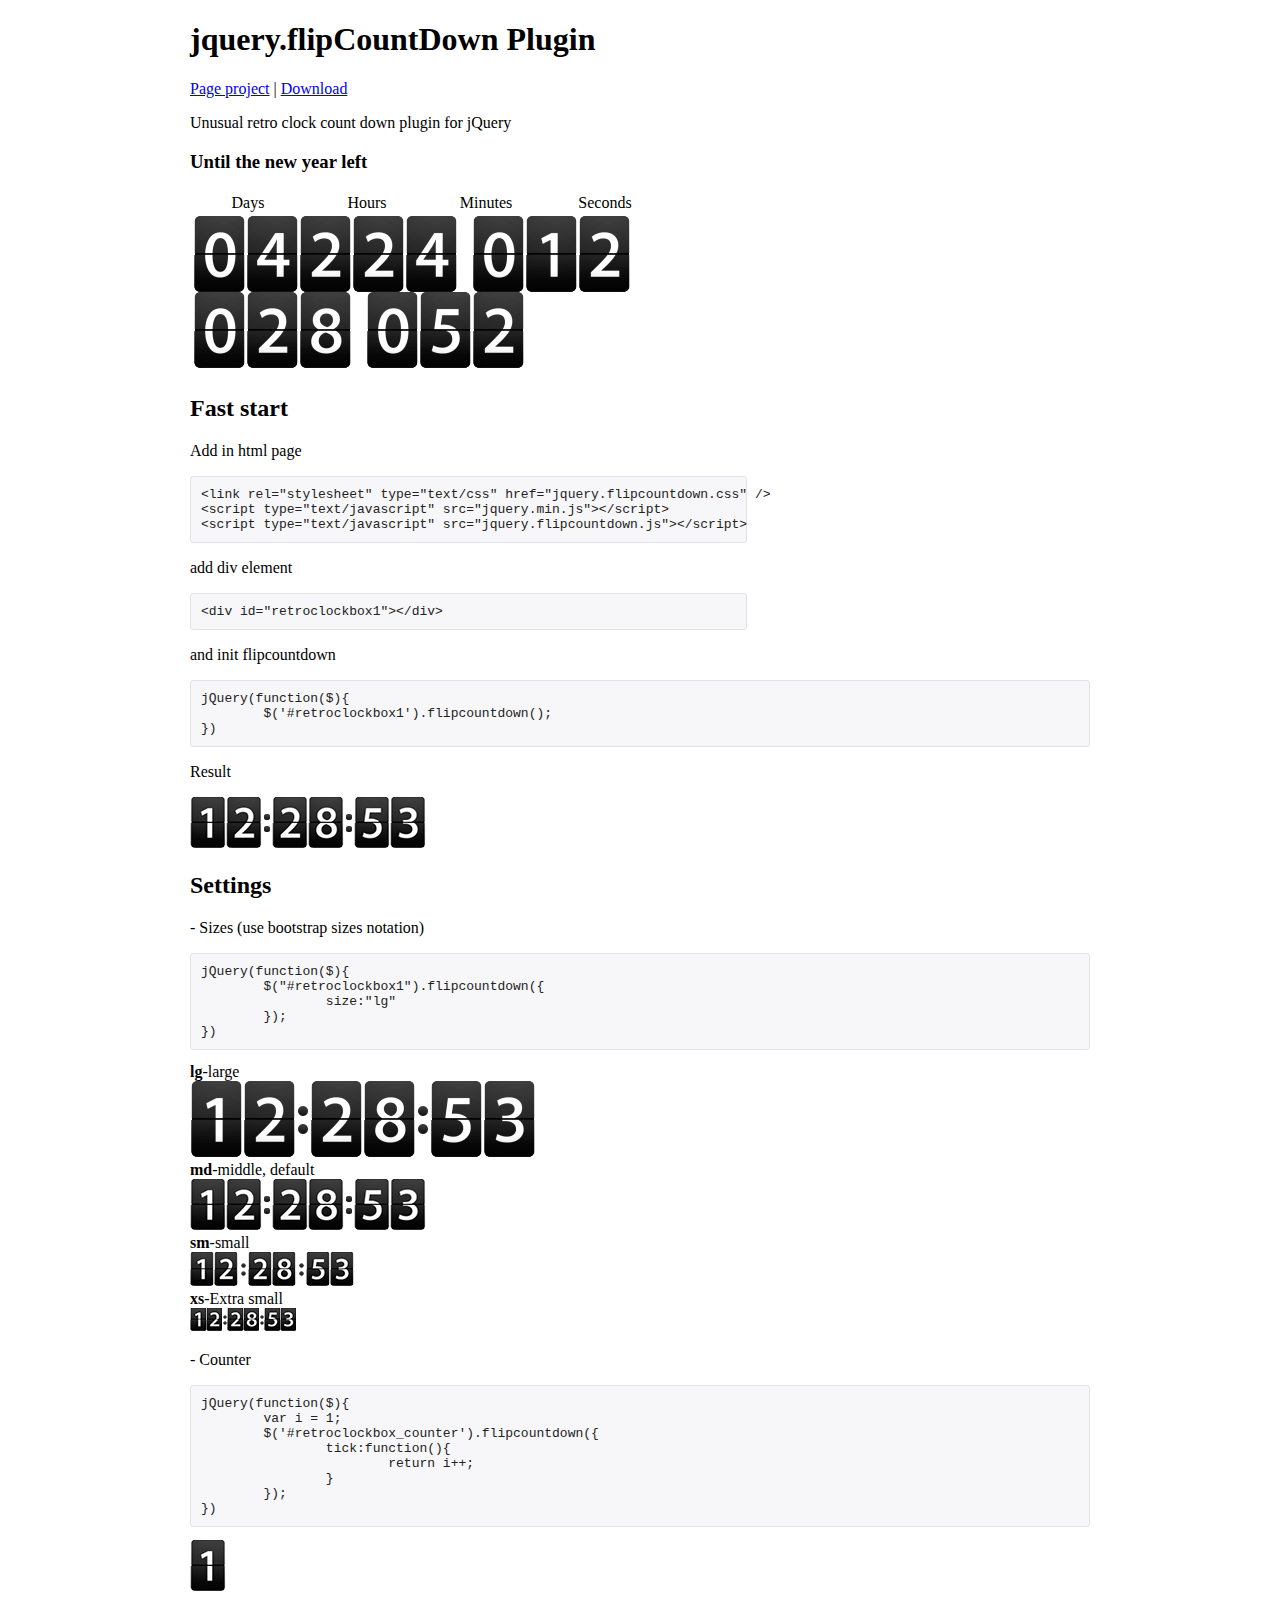
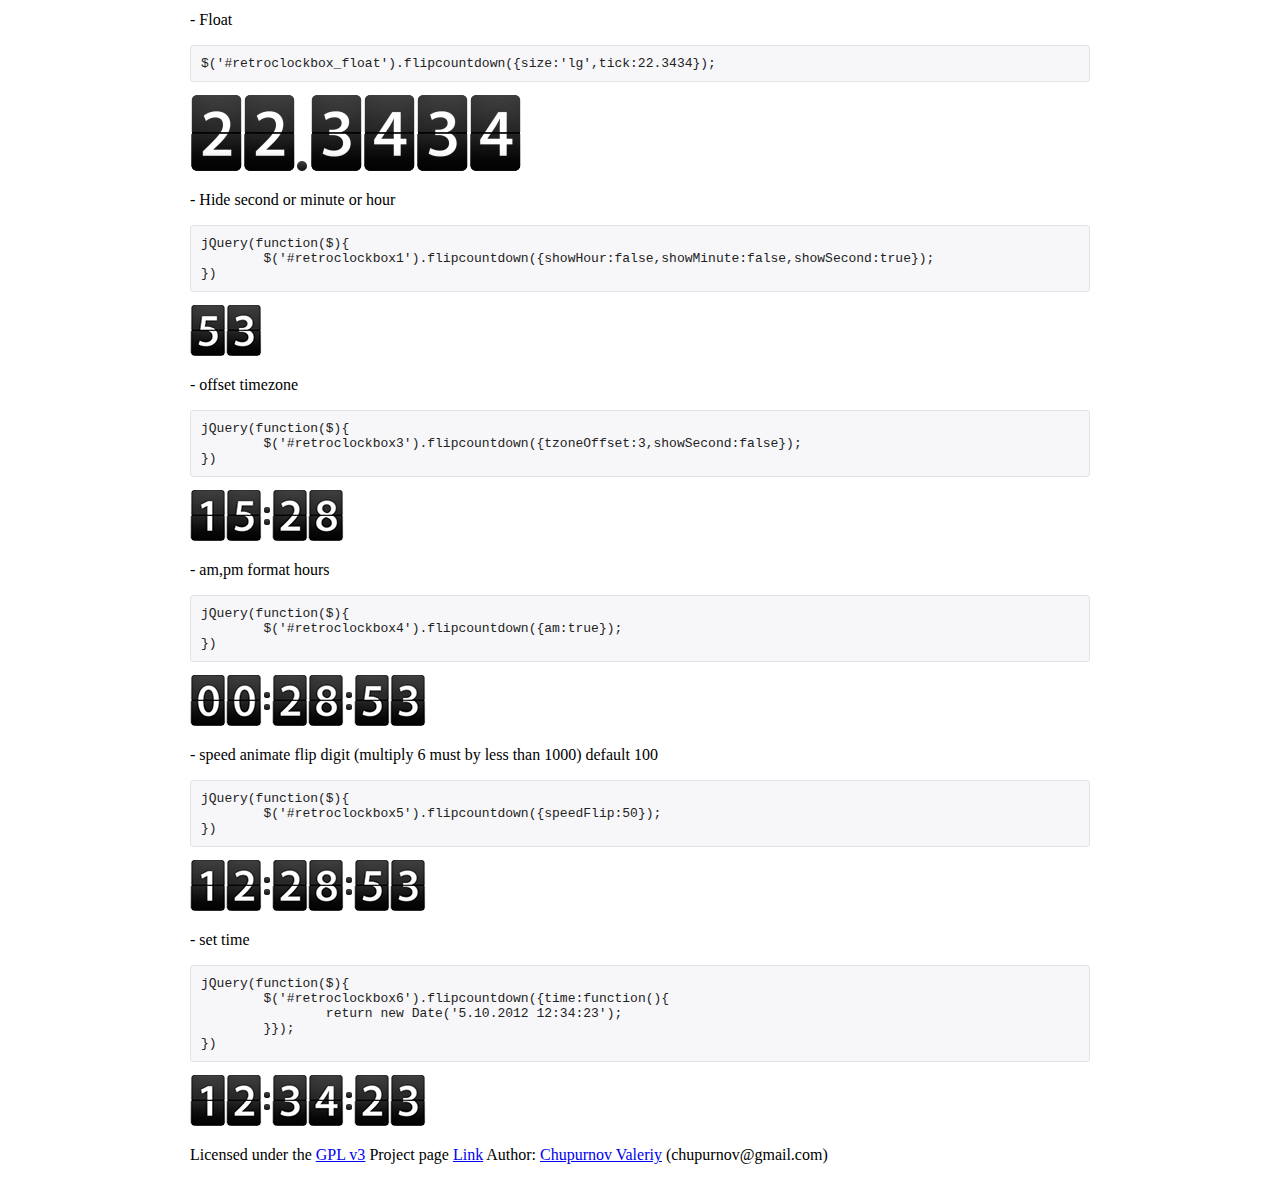
<file: war/lib/flipcountdown-master/index.html>
<!doctype html>
<html xmlns="http://www.w3.org/1999/xhtml" xml:lang="en" lang="en">
<head>
<!--<base href="" /><!-- -->
<meta http-equiv="content-type" content="text/html; charset=utf-8"/>
<title>jquery.flipCountDown Demo Flip Count Down Retro Clock </title>
<meta name="description" content="retro flip clock plugin for jQuery.">
<meta name="keywords" content="Плагин jQuery, retro часы, flip часы,jQuery, plugin, count down">
<meta name="viewport" content="width=device-width,initial-scale=1">
<!--<script src="https://ajax.googleapis.com/ajax/libs/jquery/1.8/jquery.min.js"></script>-->
<script type="text/javascript" src="jquery.min.js"></script>
<script type="text/javascript" src="jquery.flipcountdown.js"></script>
<link rel="stylesheet" type="text/css" href="jquery.flipcountdown.css" />
<script>
jQuery(function($){
	var i = 1000;
	$('#retroclockbox1').flipcountdown();
	var i = 1;
	$('#retroclockbox_counter').flipcountdown({
		tick:function(){
			return i++;
		}
	});
	$('#retroclockbox2').flipcountdown({showHour:false,showMinute:false,showSecond:true});
	$('#retroclockbox3').flipcountdown({tzoneOffset:3,showSecond:false});
	$('#retroclockbox4').flipcountdown({am:true});
	$('#retroclockbox5').flipcountdown({speedFlip:50});
	$('#retroclockbox6').flipcountdown({tick:function(){
		return new Date('5/10/2012 12:34:23');
	}});
})
</script>
</head>
<body>
<div id="main">
	<header>
		<h1>jquery.flipCountDown Plugin</h1>
		<p><a href="http://xdsoft.net/jqplugins/flipcountdown/">Page project</a>&nbsp;|&nbsp;<a href="https://github.com/xdan/flipcountdown/archive/master.zip">Download</a></p>
		<p>Unusual retro clock count down plugin for jQuery</p>
	</header>
	<h3>Until the new year left</h3>
	<table style="border:0px;">
		<tr>
			<td style="width:110px;text-align:center;">Days</td>
			<td style="width:120px;text-align:center;">Hours</td>
			<td style="width:110px;text-align:center;">Minutes</td>
			<td style="width:120px;text-align:center;">Seconds</td>
		</tr>
		<tr>
			<td colspan="4"><span id="new_year"></span></td>
		</tr>
	</table>
	
	
	<script>
	jQuery(function($){
		//var NY = Math.round((new Date('1/01/2015 00:00:01')).getTime()/1000);
		$('#new_year').flipcountdown({
			size:'lg',
			beforeDateTime:'1/01/2015 00:00:01'
			/*tick:function(){
				var nol = function(h){
					return h>9?h:'0'+h;
				}
				var	range  	= NY-Math.round((new Date()).getTime()/1000),
					secday = 86400, sechour = 3600,
					days 	= parseInt(range/secday),
					hours	= parseInt((range%secday)/sechour),
					min		= parseInt(((range%secday)%sechour)/60),
					sec		= ((range%secday)%sechour)%60;
				return nol(days)+' '+nol(hours)+' '+nol(min)+' '+nol(sec);
			}*/
		});
	});
	</script>
	<h2>Fast start</h2>
	<p>Add in html page</p><pre style="width:535px;">
&lt;link rel=&quot;stylesheet&quot; type=&quot;text/css&quot; href=&quot;jquery.flipcountdown.css&quot; /&gt;
&lt;script type=&quot;text/javascript&quot; src=&quot;jquery.min.js&quot;&gt;&lt;/script&gt;
&lt;script type=&quot;text/javascript&quot; src=&quot;jquery.flipcountdown.js&quot;&gt;&lt;/script&gt;</pre>
	<p>add div element</p>
<pre style="width:535px;">&lt;div id=&quot;retroclockbox1&quot;&gt;&lt;/div&gt;</pre>
	<p>and init flipcountdown</p>
	<pre >jQuery(function($){
	$('#retroclockbox1').flipcountdown();
})</pre>
<p>Result</p>
<div id="retroclockbox1"></div>
<h2>Settings</h2>
<p>- Sizes (use bootstrap sizes notation)</p>
<pre >jQuery(function($){
	$(&quot;#retroclockbox1&quot;).flipcountdown({
		size:&quot;lg&quot;
	});
})</pre>
<div><strong>lg</strong>-large</div>
<div id="retroclockbox_lg"></div>
<div><strong>md</strong>-middle, default</div>
<div id="retroclockbox_md"></div>
<div><strong>sm</strong>-small</div>
<div id="retroclockbox_sm"></div>
<div><strong>xs</strong>-Extra small</div>
<div id="retroclockbox_xs"></div>
<script>
jQuery(function($){
	$('#retroclockbox_lg').flipcountdown({size:'lg'});
	$('#retroclockbox_md').flipcountdown({size:'md'});
	$('#retroclockbox_sm').flipcountdown({size:'sm'});
	$('#retroclockbox_xs').flipcountdown({size:'xs'});
})
</script>

<p>- Counter</p>
<pre>jQuery(function($){
	var i = 1;
	$(&#39;#retroclockbox_counter&#39;).flipcountdown({
		tick:function(){
			return i++;
		}
	});
})</pre>
<div id="retroclockbox_counter"></div>

<p>- Float</p>
<pre>$('#retroclockbox_float').flipcountdown({size:'lg',tick:22.3434});</pre>
<div id="retroclockbox_float"></div>
<script>
jQuery(function($){
	$('#retroclockbox_float').flipcountdown({size:'lg',tick:22.3434});
});
</script>
<p>- Hide second or minute or hour</p>
<pre >jQuery(function($){
	$('#retroclockbox1').flipcountdown({showHour:false,showMinute:false,showSecond:true});
})</pre>
<div id="retroclockbox2"></div>
<p>- offset timezone</p>
<pre >jQuery(function($){
	$('#retroclockbox3').flipcountdown({tzoneOffset:3,showSecond:false});
})</pre>
<div id="retroclockbox3"></div>
<p>- am,pm format hours</p>
<pre >jQuery(function($){
	$('#retroclockbox4').flipcountdown({am:true});
})</pre>
<div id="retroclockbox4"></div>
<p>- speed animate flip digit (multiply 6 must by less than 1000) default 100</p>
<pre >jQuery(function($){
	$('#retroclockbox5').flipcountdown({speedFlip:50});
})</pre>
<div id="retroclockbox5"></div>
<p>- set time</p>
<pre >jQuery(function($){
	$('#retroclockbox6').flipcountdown({time:function(){
		return new Date('5.10.2012 12:34:23');
	}});
})</pre>
<div id="retroclockbox6"></div>
<footer>
	<p>Licensed under the <a href="http://www.gnu.org/licenses/gpl.html">GPL v3</a> Project page <a href="http://xdsoft.net/jqplugins/flipCountDown/">Link</a> 
	Author: <a href="http://xdsoft.net/contacts.html">Chupurnov Valeriy</a> (chupurnov@gmail.com)</p>
</footer>
<style>
body{margin:0px; padding:0px;}
#main{margin:0px auto; padding:0px; width:900px;position:relative;}
pre{
	background:#F7F7F9;padding:10px;
	border: 1px solid #E1E1E8;
	border-radius: 3px;
	color: #222222;
}
#langbox{
	position:absolute;
	top:10px;
	right:10px;
}
</style>
</div>
</body>
</html>
</file>
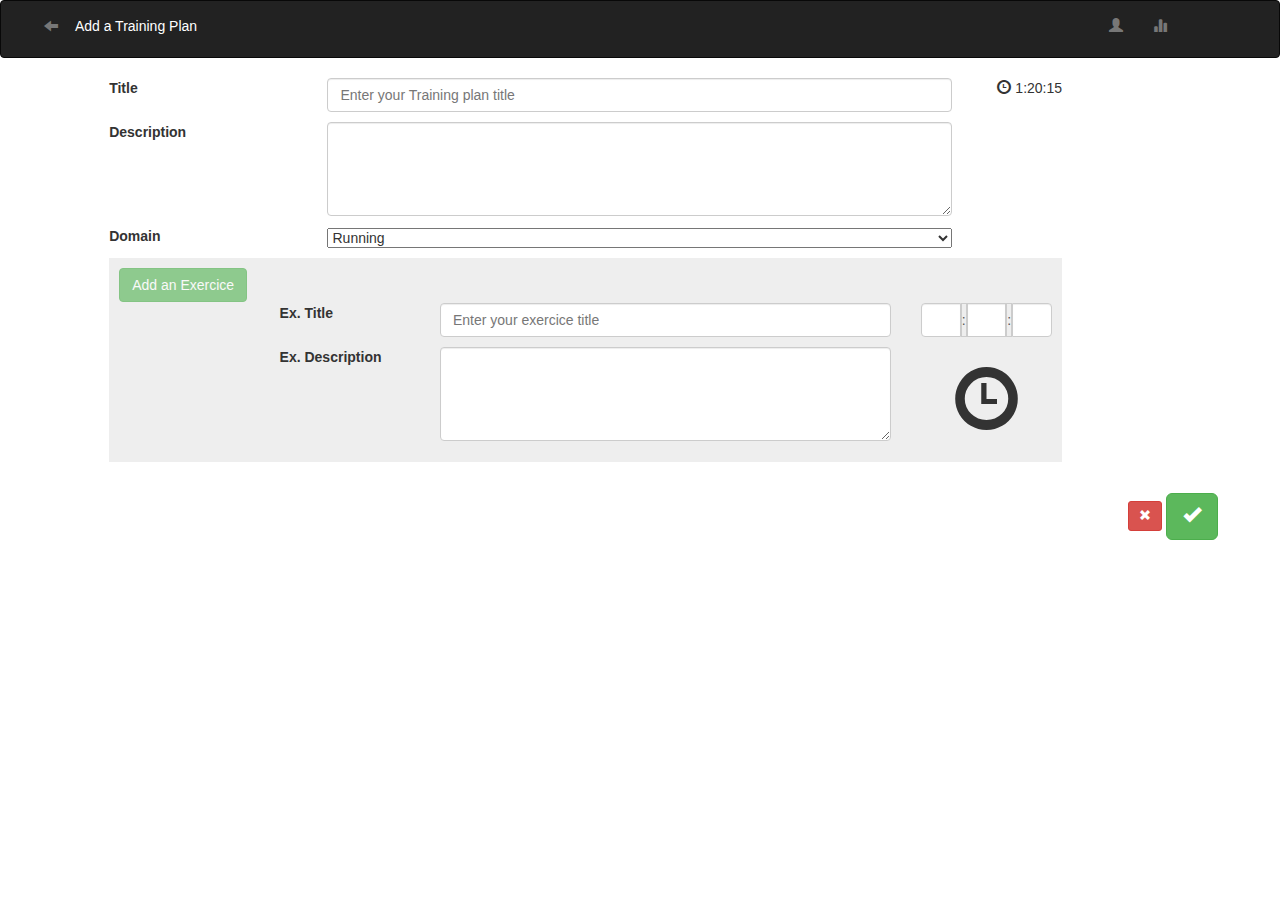
<file: war/ha-addTraining.html>
<!DOCTYPE html>
<html lang="en">
<head>
<meta charset="utf-8">
<meta http-equiv="X-UA-Compatible" content="IE=edge">
<meta name="viewport" content="width=device-width, initial-scale=1">
<title>Bootstrap 101 Template</title>

<!-- Bootstrap -->
<link href="css/bootstrap.min.css" rel="stylesheet">
<link href="lib/select2-3.5.1/select2.css" rel="stylesheet">

<link href="css/js.css" rel="stylesheet">


</head>
<body>

	<!-- ------------------------------------------- HEADER ZONE ------------------------------------------- -->
	<nav class="navbar navbar-inverse" role="navigation">
		<div class=" col-md-10 col-sm-10 col-xs-10 ">
			<form class="navbar-form navbar-left" style="width: 100%"
				role="search" action="/ha-search-screen.html">
				<button type="submit" class="btn btn-link "
					style="margin: 0px, padding:0px">
					<span class="glyphicon glyphicon-arrow-left "></span>
				</button>
				<label>
					<h5 style="color: white">Add a Training Plan</h5>
				</label>
			</form>
		</div>

		<div class=" col-md-2 col-sm-2 col-xs-2 ">
			<form class="navbar-form navbar-left" style="width: 100%"
				role="search">
				<button type="submit" class="btn btn-link">
					<span class="glyphicon glyphicon-user"></span>
				</button>
				<button type="submit" class="btn btn-link">
					<span class="glyphicon glyphicon-stats"></span>
				</button>
			</form>
		</div>
	</nav>
	<!-- ------------------------------------------- HEADER ZONE END ------------------------------------------- -->

	<form role="form">
		<div class="row" style="margin-bottom: 10px">
			<div class=" col-md-1 col-sm-0 col-xs-0 "></div>
			<div class=" col-md-2 col-sm-2 col-xs-12 ">
				<label for="inputTitle">Title</label>
			</div>
			<div class=" col-md-6 col-sm-6 col-xs-12 ">
				<input type="text" class="form-control" id="inputTitle"
					placeholder="Enter your Training plan title">
			</div>
			<div class=" col-md-3 col-sm-4 hidden-xs">
				<div class=" col-md-4 col-sm-4 hidden-xs">
					<p id="totalTimeValue">
						<span class="glyphicon glyphicon-time"></span> 1:20:15
					</p>
				</div>
			</div>
		</div>
		<div class="row">
			<div class=" col-md-1 col-sm-0 col-xs-0 "></div>
			<div class=" col-md-2 col-sm-2 col-xs-12 ">
				<label for="inputDescription">Description</label>
			</div>
			<div class=" col-md-6 col-sm-6 col-xs-12 ">
				<!--<input type="email" class="form-control" id="inputDescription" placeholder="Enter your Training plan Description">-->
				<textarea id="inputDescription" class="form-control" rows="4"></textarea>
			</div>
		</div>
		<div class="row" style="margin-top: 10px">
			<div class=" col-md-1 col-sm-0 col-xs-0 "></div>
			<div class=" col-md-2 col-sm-2 col-xs-12 ">
				<label for="inputDescription">Domain</label>
			</div>
			<div class=" col-md-6 col-sm-6 col-xs-12 ">
				<p>
					<select id="inputDomain" class="select2-container populate"
						style="width: 100%">
						<option value="Running">Running</option>
						<option value="Volleyball">Volleyball</option>
						<option value="Boxe">Boxe</option>
						<option value="BaseBall">BaseBall</option>
					</select>
				</p>
			</div>
		</div>
		<div class="row">
			<div class=" col-md-1 col-sm-0 col-xs-0 "></div>
			<div class=" col-md-9 col-sm-12 col-xs-12 ">
				<div class="jumbotron" style="padding: 10px">

					<div class="row">
						<div class=" col-md-1 col-sm-1 col-xs-1 ">
							<button type="button" class="btn btn-success" id="addexButton">Add
								an Exercice</button>
						</div>
						<div class=" col-md-12 col-sm-12 col-xs-12 "></div>
					</div>
					<div class="row">
						<div class=" col-md-2 col-sm-0 col-xs-0 "></div>
						<div class=" col-md-2 col-sm-2 col-xs-12 ">
							<label for="titleDescription">Ex. Title</label>
						</div>
						<div class=" col-md-6 col-sm-6 col-xs-12 ">
							<input type="text" class="form-control" id="titleDescription"
								placeholder="Enter your exercice title">
						</div>
						<div class=" col-md-2 col-sm-4 col-xs-12 ">
							<div class="input-group">
								<input type="text" class="form-control" id="time1"> <span
									class="input-group-addon" style="padding: 0px">:</span> <input
									type="text" class="form-control" id="time2"> <span
									class="input-group-addon" style="padding: 0px">:</span> <input
									type="text" class="form-control" id="time3">

							</div>
						</div>
					</div>
					<div class="row" style="margin-top: 10px">
						<div class=" col-md-2 col-sm-0 col-xs-0 "></div>
						<div class=" col-md-2 col-sm-2 col-xs-12 ">
							<label for="exerciceDescription">Ex. Description</label>
						</div>
						<div class=" col-md-6 col-sm-6 col-xs-12 ">
							<!--<input type="email" class="form-control" id="exerciceDescription" placeholder="Enter your exercice title">-->
							<textarea id="exerciceDescription" class="form-control" rows="4"></textarea>
						</div>
						<div class=" col-md-2 col-sm-4 hidden-xs">
							<h1 style="text-align: center;">
								<span class="glyphicon glyphicon-time"></span>
							</h1>
						</div>
					</div>
				</div>
			</div>
		</div>

		<div class=" col-md-1 col-sm-0 col-xs-0 "></div>
		<div class=" col-md-9 col-sm-12 col-xs-12 ">

			<script type="text/javascript" src="js/jquery-1.11.1.min.js"></script>
			<style>
table {
	width: 700px;
	height: 100px;
}

table td {
	padding: 10px;
	margin: 10px;
	border: 1px solid #ccc;
}
</style>
			<div id="box"></div>

		</div>

		<div class=" col-md-2 ol-sm-0 col-xs-0 "></div>
		<div class=" col-md-10 ol-sm-5 col-xs-0 "></div>
		<div class=" col-md-2 ol-sm-5 col-xs-12 text-center">
			<button type="button" class="btn btn-danger btn-sm">
				<span class="glyphicon glyphicon-remove"></span>
			</button>
			<button type="button" class="btn btn-success btn-lg"
				id="addTrainingPlan">
				<span class="glyphicon glyphicon-ok"></span>
			</button>
		</div>
	</form>
	
	<!-- jQuery (necessary for Bootstrap's JavaScript plugins) -->
	<script src="js/jquery-1.11.1.min.js"></script>
	<script src="js/addTrainingPlan.js"></script>

	<!-- Include all compiled plugins (below), or include individual files as needed -->
	<script src="js/bootstrap.min.js"></script>
	<script src="lib/select2-3.5.1/select2.min.js"></script>

</body>
</html>
</file>
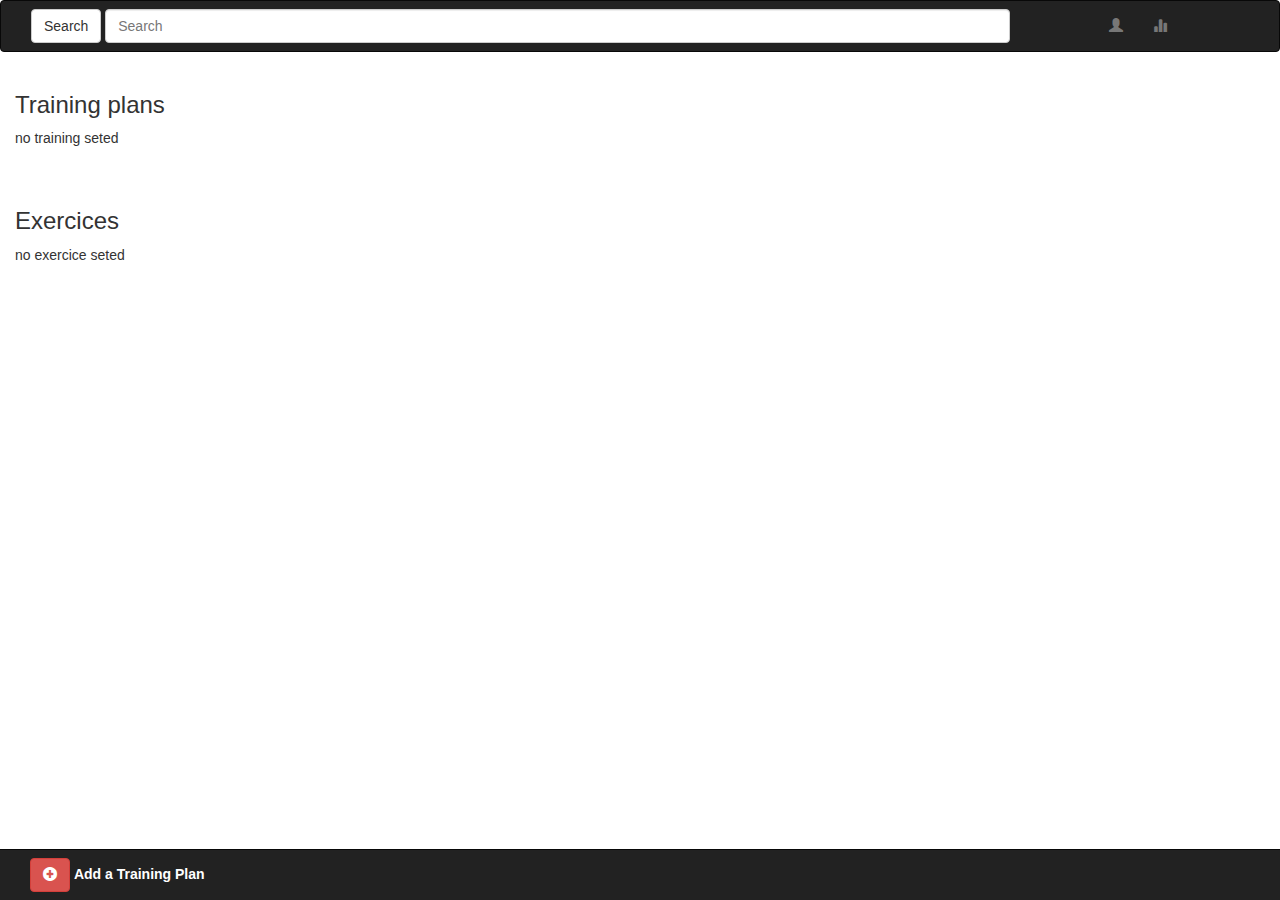
<file: war/ha-result-screen.html>
<!DOCTYPE html>
<html lang="en">
<head>
<meta charset="utf-8">
<meta http-equiv="X-UA-Compatible" content="IE=edge">
<meta name="viewport" content="width=device-width, initial-scale=1">
<title>Bootstrap 101 Template</title>

<!-- Bootstrap -->
<link href="css/bootstrap.min.css" rel="stylesheet">
<link href="css/js.css" rel="stylesheet">

</head>
<body>

	<!-- ------------------------------------------- HEADER ZONE ------------------------------------------- -->
	<nav class="navbar navbar-inverse" role="navigation">
		<div class=" col-md-10 col-sm-10 col-xs-10 ">
			<form class="navbar-form navbar-left" style="width: 100%"
				role="search">
				<button type="button" class="btn btn-default" id=searchTrainingPlan>Search</button>
				<div class="form-group" style="width: 90%">
					<input type="text" style="width: 100%" class="form-control"
						placeholder="Search" id="searchArea">
				</div>
			</form>
		</div>

		<div class=" col-md-2 col-sm-2 col-xs-2 ">
			<form class="navbar-form navbar-left" style="width: 100%"
				role="search">
				<button type="submit" class="btn btn-link">
					<span class="glyphicon glyphicon-user"></span>
				</button>
				<button type="submit" class="btn btn-link">
					<span class="glyphicon glyphicon-stats"></span>
				</button>
			</form>
		</div>
	</nav>
	<!-- ------------------------------------------- HEADER ZONE END ------------------------------------------- -->


	<div class=" col-md-12 col-sm-12 col-xs-12 "
		style="margin-bottom: 40px">
		<h3>Training plans</h3>
		<div id="training">no training seted</div>

	</div>

	<div class=" col-md-12 col-sm-12 col-xs-12 "
		style="margin-bottom: 40px">
		<h3>Exercices</h3>

		<div id="exercice0">no exercice seted</div>
		<div id="exercice1"></div>
		<div id="exercice2"></div>
		<div id="exercice3"></div>
		<div id="exercice4"></div>
		<div id="exercice5"></div>
		<div id="exercice6"></div>
		<div id="exercice7"></div>
		<div id="exercice8"></div>
		<div id="exercice9"></div>

	</div>

	<!-- ------------------------------------------- FOOTER ZONE ------------------------------------------- -->
	<nav class="navbar navbar-inverse navbar-fixed-bottom"
		role="navigation">
		<div class=" col-md-10 col-sm-10 col-xs-10 ">
			<form class="navbar-form navbar-left" style="width: 100%"
				role="search" action="/ha-addTraining.html">
				<button type="submit" class="btn btn-danger">
					<span class="glyphicon glyphicon-plus-sign"></span>
				</button>
				<label style="color: white">Add a Training Plan</label>
			</form>
		</div>
	</nav>
	<!-- ------------------------------------------- FOOTER ZONE END ------------------------------------------- -->


	<!-- jQuery (necessary for Bootstrap's JavaScript plugins) -->
	<script src="js/jquery-1.11.1.min.js"></script>
	<script src="js/searchTrainingPlan.js"></script>
</body>
</html>
</file>
<file: war/lib/select2-3.5.1/select2.css>
/*
Version: 3.5.1 Timestamp: Tue Jul 22 18:58:56 EDT 2014
*/
.select2-container {
    margin: 0;
    position: relative;
    display: inline-block;
    /* inline-block for ie7 */
    zoom: 1;
    *display: inline;
    vertical-align: middle;
}

.select2-container,
.select2-drop,
.select2-search,
.select2-search input {
  /*
    Force border-box so that % widths fit the parent
    container without overlap because of margin/padding.
    More Info : http://www.quirksmode.org/css/box.html
  */
  -webkit-box-sizing: border-box; /* webkit */
     -moz-box-sizing: border-box; /* firefox */
          box-sizing: border-box; /* css3 */
}

.select2-container .select2-choice {
    display: block;
    height: 26px;
    padding: 0 0 0 8px;
    overflow: hidden;
    position: relative;

    border: 1px solid #aaa;
    white-space: nowrap;
    line-height: 26px;
    color: #444;
    text-decoration: none;

    border-radius: 4px;

    background-clip: padding-box;

    -webkit-touch-callout: none;
      -webkit-user-select: none;
         -moz-user-select: none;
          -ms-user-select: none;
              user-select: none;

    background-color: #fff;
    background-image: -webkit-gradient(linear, left bottom, left top, color-stop(0, #eee), color-stop(0.5, #fff));
    background-image: -webkit-linear-gradient(center bottom, #eee 0%, #fff 50%);
    background-image: -moz-linear-gradient(center bottom, #eee 0%, #fff 50%);
    filter: progid:DXImageTransform.Microsoft.gradient(startColorstr = '#ffffff', endColorstr = '#eeeeee', GradientType = 0);
    background-image: linear-gradient(to top, #eee 0%, #fff 50%);
}

html[dir="rtl"] .select2-container .select2-choice {
    padding: 0 8px 0 0;
}

.select2-container.select2-drop-above .select2-choice {
    border-bottom-color: #aaa;

    border-radius: 0 0 4px 4px;

    background-image: -webkit-gradient(linear, left bottom, left top, color-stop(0, #eee), color-stop(0.9, #fff));
    background-image: -webkit-linear-gradient(center bottom, #eee 0%, #fff 90%);
    background-image: -moz-linear-gradient(center bottom, #eee 0%, #fff 90%);
    filter: progid:DXImageTransform.Microsoft.gradient(startColorstr='#ffffff', endColorstr='#eeeeee', GradientType=0);
    background-image: linear-gradient(to bottom, #eee 0%, #fff 90%);
}

.select2-container.select2-allowclear .select2-choice .select2-chosen {
    margin-right: 42px;
}

.select2-container .select2-choice > .select2-chosen {
    margin-right: 26px;
    display: block;
    overflow: hidden;

    white-space: nowrap;

    text-overflow: ellipsis;
    float: none;
    width: auto;
}

html[dir="rtl"] .select2-container .select2-choice > .select2-chosen {
    margin-left: 26px;
    margin-right: 0;
}

.select2-container .select2-choice abbr {
    display: none;
    width: 12px;
    height: 12px;
    position: absolute;
    right: 24px;
    top: 8px;

    font-size: 1px;
    text-decoration: none;

    border: 0;
    background: url('select2.png') right top no-repeat;
    cursor: pointer;
    outline: 0;
}

.select2-container.select2-allowclear .select2-choice abbr {
    display: inline-block;
}

.select2-container .select2-choice abbr:hover {
    background-position: right -11px;
    cursor: pointer;
}

.select2-drop-mask {
    border: 0;
    margin: 0;
    padding: 0;
    position: fixed;
    left: 0;
    top: 0;
    min-height: 100%;
    min-width: 100%;
    height: auto;
    width: auto;
    opacity: 0;
    z-index: 9998;
    /* styles required for IE to work */
    background-color: #fff;
    filter: alpha(opacity=0);
}

.select2-drop {
    width: 100%;
    margin-top: -1px;
    position: absolute;
    z-index: 9999;
    top: 100%;

    background: #fff;
    color: #000;
    border: 1px solid #aaa;
    border-top: 0;

    border-radius: 0 0 4px 4px;

    -webkit-box-shadow: 0 4px 5px rgba(0, 0, 0, .15);
            box-shadow: 0 4px 5px rgba(0, 0, 0, .15);
}

.select2-drop.select2-drop-above {
    margin-top: 1px;
    border-top: 1px solid #aaa;
    border-bottom: 0;

    border-radius: 4px 4px 0 0;

    -webkit-box-shadow: 0 -4px 5px rgba(0, 0, 0, .15);
            box-shadow: 0 -4px 5px rgba(0, 0, 0, .15);
}

.select2-drop-active {
    border: 1px solid #5897fb;
    border-top: none;
}

.select2-drop.select2-drop-above.select2-drop-active {
    border-top: 1px solid #5897fb;
}

.select2-drop-auto-width {
    border-top: 1px solid #aaa;
    width: auto;
}

.select2-drop-auto-width .select2-search {
    padding-top: 4px;
}

.select2-container .select2-choice .select2-arrow {
    display: inline-block;
    width: 18px;
    height: 100%;
    position: absolute;
    right: 0;
    top: 0;

    border-left: 1px solid #aaa;
    border-radius: 0 4px 4px 0;

    background-clip: padding-box;

    background: #ccc;
    background-image: -webkit-gradient(linear, left bottom, left top, color-stop(0, #ccc), color-stop(0.6, #eee));
    background-image: -webkit-linear-gradient(center bottom, #ccc 0%, #eee 60%);
    background-image: -moz-linear-gradient(center bottom, #ccc 0%, #eee 60%);
    filter: progid:DXImageTransform.Microsoft.gradient(startColorstr = '#eeeeee', endColorstr = '#cccccc', GradientType = 0);
    background-image: linear-gradient(to top, #ccc 0%, #eee 60%);
}

html[dir="rtl"] .select2-container .select2-choice .select2-arrow {
    left: 0;
    right: auto;

    border-left: none;
    border-right: 1px solid #aaa;
    border-radius: 4px 0 0 4px;
}

.select2-container .select2-choice .select2-arrow b {
    display: block;
    width: 100%;
    height: 100%;
    background: url('select2.png') no-repeat 0 1px;
}

html[dir="rtl"] .select2-container .select2-choice .select2-arrow b {
    background-position: 2px 1px;
}

.select2-search {
    display: inline-block;
    width: 100%;
    min-height: 26px;
    margin: 0;
    padding-left: 4px;
    padding-right: 4px;

    position: relative;
    z-index: 10000;

    white-space: nowrap;
}

.select2-search input {
    width: 100%;
    height: auto !important;
    min-height: 26px;
    padding: 4px 20px 4px 5px;
    margin: 0;

    outline: 0;
    font-family: sans-serif;
    font-size: 1em;

    border: 1px solid #aaa;
    border-radius: 0;

    -webkit-box-shadow: none;
            box-shadow: none;

    background: #fff url('select2.png') no-repeat 100% -22px;
    background: url('select2.png') no-repeat 100% -22px, -webkit-gradient(linear, left bottom, left top, color-stop(0.85, #fff), color-stop(0.99, #eee));
    background: url('select2.png') no-repeat 100% -22px, -webkit-linear-gradient(center bottom, #fff 85%, #eee 99%);
    background: url('select2.png') no-repeat 100% -22px, -moz-linear-gradient(center bottom, #fff 85%, #eee 99%);
    background: url('select2.png') no-repeat 100% -22px, linear-gradient(to bottom, #fff 85%, #eee 99%) 0 0;
}

html[dir="rtl"] .select2-search input {
    padding: 4px 5px 4px 20px;

    background: #fff url('select2.png') no-repeat -37px -22px;
    background: url('select2.png') no-repeat -37px -22px, -webkit-gradient(linear, left bottom, left top, color-stop(0.85, #fff), color-stop(0.99, #eee));
    background: url('select2.png') no-repeat -37px -22px, -webkit-linear-gradient(center bottom, #fff 85%, #eee 99%);
    background: url('select2.png') no-repeat -37px -22px, -moz-linear-gradient(center bottom, #fff 85%, #eee 99%);
    background: url('select2.png') no-repeat -37px -22px, linear-gradient(to bottom, #fff 85%, #eee 99%) 0 0;
}

.select2-drop.select2-drop-above .select2-search input {
    margin-top: 4px;
}

.select2-search input.select2-active {
    background: #fff url('select2-spinner.gif') no-repeat 100%;
    background: url('select2-spinner.gif') no-repeat 100%, -webkit-gradient(linear, left bottom, left top, color-stop(0.85, #fff), color-stop(0.99, #eee));
    background: url('select2-spinner.gif') no-repeat 100%, -webkit-linear-gradient(center bottom, #fff 85%, #eee 99%);
    background: url('select2-spinner.gif') no-repeat 100%, -moz-linear-gradient(center bottom, #fff 85%, #eee 99%);
    background: url('select2-spinner.gif') no-repeat 100%, linear-gradient(to bottom, #fff 85%, #eee 99%) 0 0;
}

.select2-container-active .select2-choice,
.select2-container-active .select2-choices {
    border: 1px solid #5897fb;
    outline: none;

    -webkit-box-shadow: 0 0 5px rgba(0, 0, 0, .3);
            box-shadow: 0 0 5px rgba(0, 0, 0, .3);
}

.select2-dropdown-open .select2-choice {
    border-bottom-color: transparent;
    -webkit-box-shadow: 0 1px 0 #fff inset;
            box-shadow: 0 1px 0 #fff inset;

    border-bottom-left-radius: 0;
    border-bottom-right-radius: 0;

    background-color: #eee;
    background-image: -webkit-gradient(linear, left bottom, left top, color-stop(0, #fff), color-stop(0.5, #eee));
    background-image: -webkit-linear-gradient(center bottom, #fff 0%, #eee 50%);
    background-image: -moz-linear-gradient(center bottom, #fff 0%, #eee 50%);
    filter: progid:DXImageTransform.Microsoft.gradient(startColorstr='#eeeeee', endColorstr='#ffffff', GradientType=0);
    background-image: linear-gradient(to top, #fff 0%, #eee 50%);
}

.select2-dropdown-open.select2-drop-above .select2-choice,
.select2-dropdown-open.select2-drop-above .select2-choices {
    border: 1px solid #5897fb;
    border-top-color: transparent;

    background-image: -webkit-gradient(linear, left top, left bottom, color-stop(0, #fff), color-stop(0.5, #eee));
    background-image: -webkit-linear-gradient(center top, #fff 0%, #eee 50%);
    background-image: -moz-linear-gradient(center top, #fff 0%, #eee 50%);
    filter: progid:DXImageTransform.Microsoft.gradient(startColorstr='#eeeeee', endColorstr='#ffffff', GradientType=0);
    background-image: linear-gradient(to bottom, #fff 0%, #eee 50%);
}

.select2-dropdown-open .select2-choice .select2-arrow {
    background: transparent;
    border-left: none;
    filter: none;
}
html[dir="rtl"] .select2-dropdown-open .select2-choice .select2-arrow {
    border-right: none;
}

.select2-dropdown-open .select2-choice .select2-arrow b {
    background-position: -18px 1px;
}

html[dir="rtl"] .select2-dropdown-open .select2-choice .select2-arrow b {
    background-position: -16px 1px;
}

.select2-hidden-accessible {
    border: 0;
    clip: rect(0 0 0 0);
    height: 1px;
    margin: -1px;
    overflow: hidden;
    padding: 0;
    position: absolute;
    width: 1px;
}

/* results */
.select2-results {
    max-height: 200px;
    padding: 0 0 0 4px;
    margin: 4px 4px 4px 0;
    position: relative;
    overflow-x: hidden;
    overflow-y: auto;
    -webkit-tap-highlight-color: rgba(0, 0, 0, 0);
}

html[dir="rtl"] .select2-results {
    padding: 0 4px 0 0;
    margin: 4px 0 4px 4px;
}

.select2-results ul.select2-result-sub {
    margin: 0;
    padding-left: 0;
}

.select2-results li {
    list-style: none;
    display: list-item;
    background-image: none;
}

.select2-results li.select2-result-with-children > .select2-result-label {
    font-weight: bold;
}

.select2-results .select2-result-label {
    padding: 3px 7px 4px;
    margin: 0;
    cursor: pointer;

    min-height: 1em;

    -webkit-touch-callout: none;
      -webkit-user-select: none;
         -moz-user-select: none;
          -ms-user-select: none;
              user-select: none;
}

.select2-results-dept-1 .select2-result-label { padding-left: 20px }
.select2-results-dept-2 .select2-result-label { padding-left: 40px }
.select2-results-dept-3 .select2-result-label { padding-left: 60px }
.select2-results-dept-4 .select2-result-label { padding-left: 80px }
.select2-results-dept-5 .select2-result-label { padding-left: 100px }
.select2-results-dept-6 .select2-result-label { padding-left: 110px }
.select2-results-dept-7 .select2-result-label { padding-left: 120px }

.select2-results .select2-highlighted {
    background: #3875d7;
    color: #fff;
}

.select2-results li em {
    background: #feffde;
    font-style: normal;
}

.select2-results .select2-highlighted em {
    background: transparent;
}

.select2-results .select2-highlighted ul {
    background: #fff;
    color: #000;
}

.select2-results .select2-no-results,
.select2-results .select2-searching,
.select2-results .select2-ajax-error,
.select2-results .select2-selection-limit {
    background: #f4f4f4;
    display: list-item;
    padding-left: 5px;
}

/*
disabled look for disabled choices in the results dropdown
*/
.select2-results .select2-disabled.select2-highlighted {
    color: #666;
    background: #f4f4f4;
    display: list-item;
    cursor: default;
}
.select2-results .select2-disabled {
  background: #f4f4f4;
  display: list-item;
  cursor: default;
}

.select2-results .select2-selected {
    display: none;
}

.select2-more-results.select2-active {
    background: #f4f4f4 url('select2-spinner.gif') no-repeat 100%;
}

.select2-results .select2-ajax-error {
    background: rgba(255, 50, 50, .2);
}

.select2-more-results {
    background: #f4f4f4;
    display: list-item;
}

/* disabled styles */

.select2-container.select2-container-disabled .select2-choice {
    background-color: #f4f4f4;
    background-image: none;
    border: 1px solid #ddd;
    cursor: default;
}

.select2-container.select2-container-disabled .select2-choice .select2-arrow {
    background-color: #f4f4f4;
    background-image: none;
    border-left: 0;
}

.select2-container.select2-container-disabled .select2-choice abbr {
    display: none;
}


/* multiselect */

.select2-container-multi .select2-choices {
    height: auto !important;
    height: 1%;
    margin: 0;
    padding: 0 5px 0 0;
    position: relative;

    border: 1px solid #aaa;
    cursor: text;
    overflow: hidden;

    background-color: #fff;
    background-image: -webkit-gradient(linear, 0% 0%, 0% 100%, color-stop(1%, #eee), color-stop(15%, #fff));
    background-image: -webkit-linear-gradient(top, #eee 1%, #fff 15%);
    background-image: -moz-linear-gradient(top, #eee 1%, #fff 15%);
    background-image: linear-gradient(to bottom, #eee 1%, #fff 15%);
}

html[dir="rtl"] .select2-container-multi .select2-choices {
    padding: 0 0 0 5px;
}

.select2-locked {
  padding: 3px 5px 3px 5px !important;
}

.select2-container-multi .select2-choices {
    min-height: 26px;
}

.select2-container-multi.select2-container-active .select2-choices {
    border: 1px solid #5897fb;
    outline: none;

    -webkit-box-shadow: 0 0 5px rgba(0, 0, 0, .3);
            box-shadow: 0 0 5px rgba(0, 0, 0, .3);
}
.select2-container-multi .select2-choices li {
    float: left;
    list-style: none;
}
html[dir="rtl"] .select2-container-multi .select2-choices li
{
    float: right;
}
.select2-container-multi .select2-choices .select2-search-field {
    margin: 0;
    padding: 0;
    white-space: nowrap;
}

.select2-container-multi .select2-choices .select2-search-field input {
    padding: 5px;
    margin: 1px 0;

    font-family: sans-serif;
    font-size: 100%;
    color: #666;
    outline: 0;
    border: 0;
    -webkit-box-shadow: none;
            box-shadow: none;
    background: transparent !important;
}

.select2-container-multi .select2-choices .select2-search-field input.select2-active {
    background: #fff url('select2-spinner.gif') no-repeat 100% !important;
}

.select2-default {
    color: #999 !important;
}

.select2-container-multi .select2-choices .select2-search-choice {
    padding: 3px 5px 3px 18px;
    margin: 3px 0 3px 5px;
    position: relative;

    line-height: 13px;
    color: #333;
    cursor: default;
    border: 1px solid #aaaaaa;

    border-radius: 3px;

    -webkit-box-shadow: 0 0 2px #fff inset, 0 1px 0 rgba(0, 0, 0, 0.05);
            box-shadow: 0 0 2px #fff inset, 0 1px 0 rgba(0, 0, 0, 0.05);

    background-clip: padding-box;

    -webkit-touch-callout: none;
      -webkit-user-select: none;
         -moz-user-select: none;
          -ms-user-select: none;
              user-select: none;

    background-color: #e4e4e4;
    filter: progid:DXImageTransform.Microsoft.gradient(startColorstr='#eeeeee', endColorstr='#f4f4f4', GradientType=0);
    background-image: -webkit-gradient(linear, 0% 0%, 0% 100%, color-stop(20%, #f4f4f4), color-stop(50%, #f0f0f0), color-stop(52%, #e8e8e8), color-stop(100%, #eee));
    background-image: -webkit-linear-gradient(top, #f4f4f4 20%, #f0f0f0 50%, #e8e8e8 52%, #eee 100%);
    background-image: -moz-linear-gradient(top, #f4f4f4 20%, #f0f0f0 50%, #e8e8e8 52%, #eee 100%);
    background-image: linear-gradient(to top, #f4f4f4 20%, #f0f0f0 50%, #e8e8e8 52%, #eee 100%);
}
html[dir="rtl"] .select2-container-multi .select2-choices .select2-search-choice
{
    margin: 3px 5px 3px 0;
    padding: 3px 18px 3px 5px;
}
.select2-container-multi .select2-choices .select2-search-choice .select2-chosen {
    cursor: default;
}
.select2-container-multi .select2-choices .select2-search-choice-focus {
    background: #d4d4d4;
}

.select2-search-choice-close {
    display: block;
    width: 12px;
    height: 13px;
    position: absolute;
    right: 3px;
    top: 4px;

    font-size: 1px;
    outline: none;
    background: url('select2.png') right top no-repeat;
}
html[dir="rtl"] .select2-search-choice-close {
    right: auto;
    left: 3px;
}

.select2-container-multi .select2-search-choice-close {
    left: 3px;
}

html[dir="rtl"] .select2-container-multi .select2-search-choice-close {
    left: auto;
    right: 2px;
}

.select2-container-multi .select2-choices .select2-search-choice .select2-search-choice-close:hover {
  background-position: right -11px;
}
.select2-container-multi .select2-choices .select2-search-choice-focus .select2-search-choice-close {
    background-position: right -11px;
}

/* disabled styles */
.select2-container-multi.select2-container-disabled .select2-choices {
    background-color: #f4f4f4;
    background-image: none;
    border: 1px solid #ddd;
    cursor: default;
}

.select2-container-multi.select2-container-disabled .select2-choices .select2-search-choice {
    padding: 3px 5px 3px 5px;
    border: 1px solid #ddd;
    background-image: none;
    background-color: #f4f4f4;
}

.select2-container-multi.select2-container-disabled .select2-choices .select2-search-choice .select2-search-choice-close {    display: none;
    background: none;
}
/* end multiselect */


.select2-result-selectable .select2-match,
.select2-result-unselectable .select2-match {
    text-decoration: underline;
}

.select2-offscreen, .select2-offscreen:focus {
    clip: rect(0 0 0 0) !important;
    width: 1px !important;
    height: 1px !important;
    border: 0 !important;
    margin: 0 !important;
    padding: 0 !important;
    overflow: hidden !important;
    position: absolute !important;
    outline: 0 !important;
    left: 0px !important;
    top: 0px !important;
}

.select2-display-none {
    display: none;
}

.select2-measure-scrollbar {
    position: absolute;
    top: -10000px;
    left: -10000px;
    width: 100px;
    height: 100px;
    overflow: scroll;
}

/* Retina-ize icons */

@media only screen and (-webkit-min-device-pixel-ratio: 1.5), only screen and (min-resolution: 2dppx)  {
    .select2-search input,
    .select2-search-choice-close,
    .select2-container .select2-choice abbr,
    .select2-container .select2-choice .select2-arrow b {
        background-image: url('select2x2.png') !important;
        background-repeat: no-repeat !important;
        background-size: 60px 40px !important;
    }

    .select2-search input {
        background-position: 100% -21px !important;
    }
}
</file>
<file: war/css/js.css>
html,body {height: 100%; padding-top: 0px; overflow-x:hidden; overflow-y:auto}
.zeroRef{padding: 0px;margin:0px}
.fullScreenHeight{height: 100%;}
.centralHeaderPanel{height:20%;overflow-y:auto;}
.centralPanel{height: 80%;}
.lateralLeft{overflow-y:auto;}
.lateralRight{overflow-y:auto;}


.clock {
/*position: relative !important;*/
padding: 0px;
margin: 0px;
/*height:100px;
width: 500px;*/
/*zoom: 1.1; */
transform: scale(.54);
-ms-transform: scale(.54); /* IE 9 /
-webkit-transform: scale(.54); / Safari and Chrome /
-o-transform: scale(.54); / Opera /
-moz-transform: scale(.54); / Firefox */
}

.unclock{
    transform: scale(1);
-ms-transform: scale(1); /* IE 9 /
-webkit-transform: scale(1); / Safari and Chrome /
-o-transform: scale(1); / Opera /
-moz-transform: scale(1); / Firefox */
}
</file>
